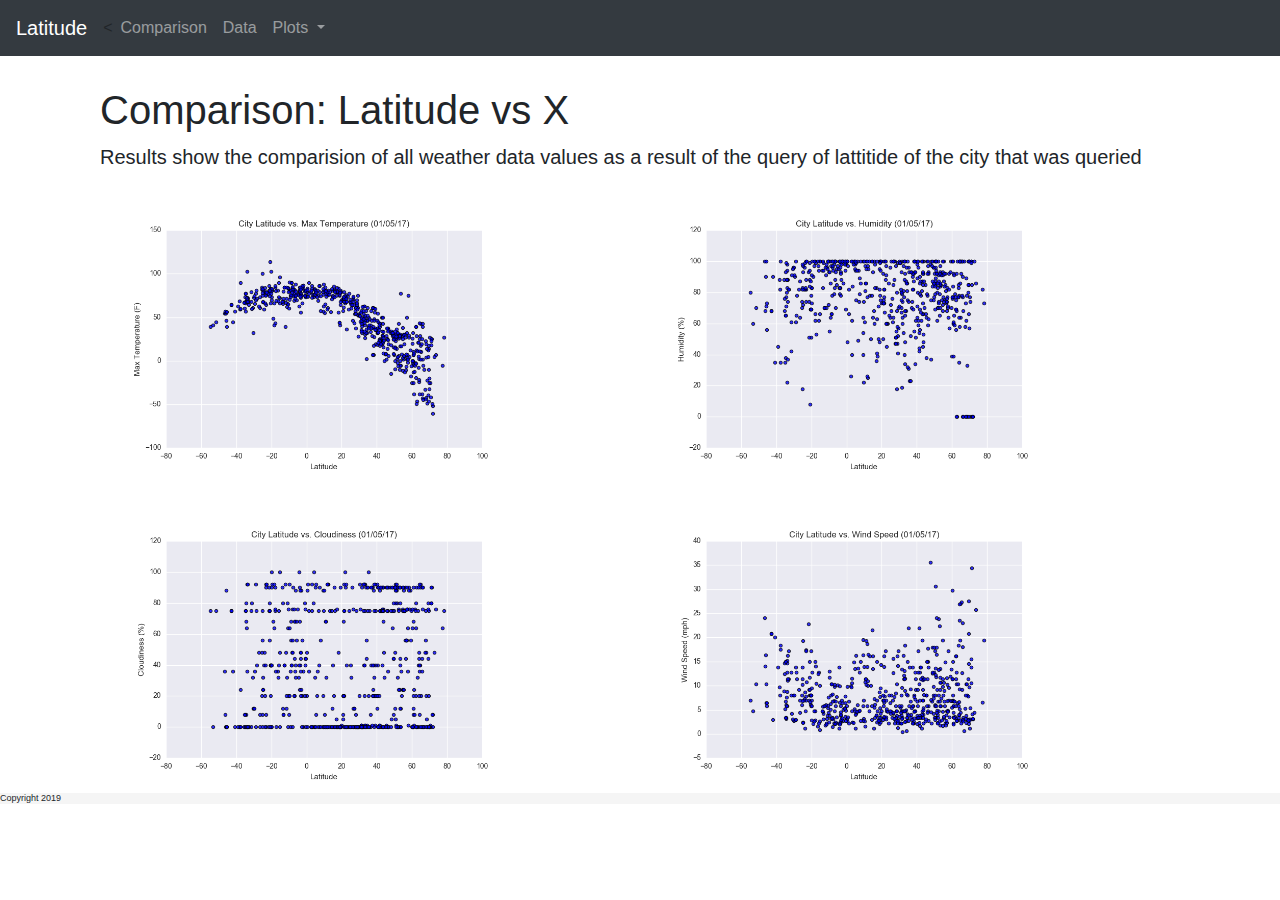
<file: comparison.html>
<!doctype html>
<html lang="en">

<head>
  <!-- Required meta tags -->
  <meta charset="utf-8">
  <meta name="viewport" content="width=device-width, initial-scale=1, shrink-to-fit=no">
  <!-- Bootstrap CSS -->
  <script src="https://code.jquery.com/jquery-3.3.1.slim.min.js" integrity="sha384-q8i/X+965DzO0rT7abK41JStQIAqVgRVzpbzo5smXKp4YfRvH+8abtTE1Pi6jizo" crossorigin="anonymous"></script>
  <script src="https://cdnjs.cloudflare.com/ajax/libs/popper.js/1.14.7/umd/popper.min.js" integrity="sha384-UO2eT0CpHqdSJQ6hJty5KVphtPhzWj9WO1clHTMGa3JDZwrnQq4sF86dIHNDz0W1" crossorigin="anonymous"></script>
<link rel="stylesheet" href="https://maxcdn.bootstrapcdn.com/bootstrap/4.0.0/css/bootstrap.min.css"
  integrity="sha384-Gn5384xqQ1aoWXA+058RXPxPg6fy4IWvTNh0E263XmFcJlSAwiGgFAW/dAiS6JXm" crossorigin="anonymous">
  
    <title>WeatherWeb</title>
  <!-- <style type="text/css"> -->
  <link rel="stylesheet" type="text/css" href="margins.css">
  </style> 
  
</head>

<body>
    <nav class="navbar navbar-expand-sm bg-dark navbar-dark">
        <!-- Brand -->
        <a class="navbar-brand" href="https://mufaan.github.io/Web_Design_Challenge/index.html">Latitude</a>
      
        <!-- Links -->
        <<ul class="navbar-nav">
          <li class="nav-item">
            <a class="nav-link" href="comparison.html">Comparison</a>
          </li>
          <li class="nav-item">
            <a class="nav-link" href="citieshtml.html">Data</a>
          </li>
    
          <!-- Dropdown -->
          <li class="nav-item dropdown">
            <a class="nav-link dropdown-toggle" href="#" id="navbardrop" data-toggle="dropdown">
              Plots
            </a>
            <div class="dropdown-menu">
              <a class="dropdown-item" href="thepage2.html">MaxTemp</a>
              <a class="dropdown-item" href="thepage3.html">Humidity</a>
              <a class="dropdown-item" href="thepage4.html">Cloudiness</a>
              <a class="dropdown-item" href="thepage5.html">WindSpeed</a>
            </div>
          </li>
    
        
        </ul>
      </nav>





  <div class="container" style="margin-top:30px;">

   

      <div class="col-sm-12">
        <h1>Comparison: Latitude vs X</h1>
        <p class="lead">Results show the comparision of all weather data values as a result of the query of lattitide of the city that was
          queried
        </p>
        <div class="container" style="margin-top:30px;">

          <div class="row">
            <div class="col-sm-6">
                <a href="https://mufaan.github.io/Web_Design_Challenge/thepage2.html">
              <img src="maxtemp.png"  alt="this" width="80%"></a>
            </div>
            <div class="col-sm-6">
                <a href="https://mufaan.github.io/Web_Design_Challenge/Something3.html">
              <img src="humidity.png" alt="this" width="80%"></a>
            </div>

            <div class="container" style="margin-top:30px;">

              <div class="row">
                <div class="col-sm-6">
                    <a href="https://mufaan.github.io/Web_Design_Challenge/Something4.html">
                  <img src="cloudiness.png" alt="this" width="80%"></a>
                </div>
                <div class="col-sm-6">
                    <a href="https://mufaan.github.io/Web_Design_Challenge/Something5.html">
                  <img src="windspeed.png" alt="this" width="80%"></a>
                </div>
              </div>
            </div>
          </div>
        </div>
      </div>
    </div>
  
  <div class="panel-footer" ; style="background-color: whitesmoke;">
    <h4>Copyright 2019</h4>
  </div>

  <script src="https://code.jquery.com/jquery-3.3.1.slim.min.js" integrity="sha384-q8i/X+965DzO0rT7abK41JStQIAqVgRVzpbzo5smXKp4YfRvH+8abtTE1Pi6jizo" crossorigin="anonymous"></script>
  <script src="https://cdnjs.cloudflare.com/ajax/libs/popper.js/1.14.7/umd/popper.min.js" integrity="sha384-UO2eT0CpHqdSJQ6hJty5KVphtPhzWj9WO1clHTMGa3JDZwrnQq4sF86dIHNDz0W1" crossorigin="anonymous"></script>
  <script src="https://stackpath.bootstrapcdn.com/bootstrap/4.3.1/js/bootstrap.min.js" integrity="sha384-JjSmVgyd0p3pXB1rRibZUAYoIIy6OrQ6VrjIEaFf/nJGzIxFDsf4x0xIM+B07jRM" crossorigin="anonymous"></script>
</body>

</html>
</file>
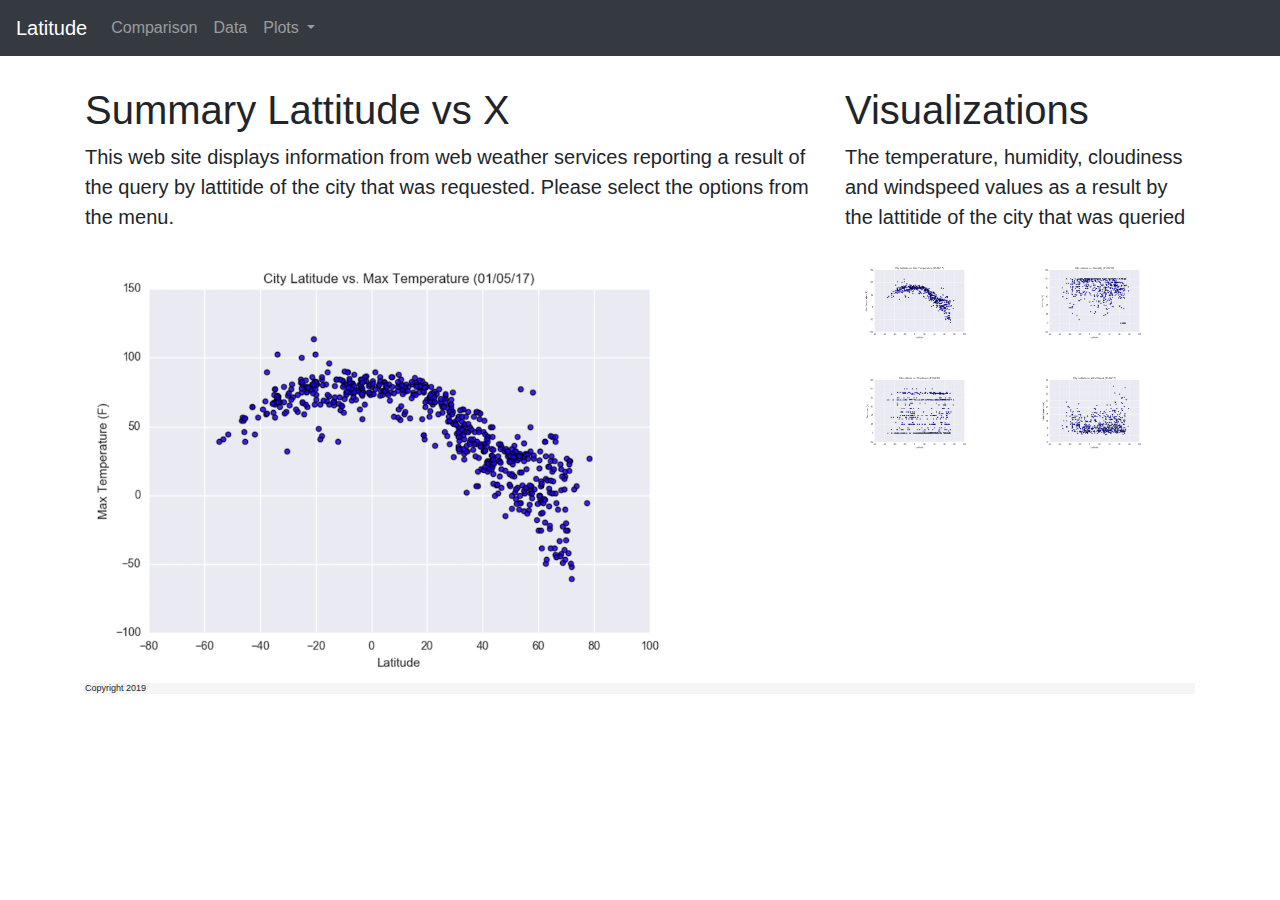
<file: html1.html>
<!doctype html>
<html lang="en">

<head>
  <!-- Required meta tags -->
  <meta charset="utf-8">
  <meta name="viewport" content="width=device-width, initial-scale=1, shrink-to-fit=no">
  <!-- Bootstrap CSS -->
  <link rel="stylesheet" href="https://maxcdn.bootstrapcdn.com/bootstrap/4.0.0/css/bootstrap.min.css"
    integrity="sha384-Gn5384xqQ1aoWXA+058RXPxPg6fy4IWvTNh0E263XmFcJlSAwiGgFAW/dAiS6JXm" crossorigin="anonymous">
  <script src="https://code.jquery.com/jquery-3.3.1.slim.min.js"
    integrity="sha384-q8i/X+965DzO0rT7abK41JStQIAqVgRVzpbzo5smXKp4YfRvH+8abtTE1Pi6jizo"
    crossorigin="anonymous"></script>
  <script src="https://cdnjs.cloudflare.com/ajax/libs/popper.js/1.14.7/umd/popper.min.js"
    integrity="sha384-UO2eT0CpHqdSJQ6hJty5KVphtPhzWj9WO1clHTMGa3JDZwrnQq4sF86dIHNDz0W1"
    crossorigin="anonymous"></script>
 

  <title>WeatherWeb</title>
  <!-- <style type="text/css"> -->
  <link rel="stylesheet" type="text/css" href="margins.css">
  </style>

</head>

<body>
  <nav class="navbar navbar-expand-sm bg-dark navbar-dark">
    <!-- Brand -->
    <a class="navbar-brand" href="html1.html">Latitude</a>

    <!-- Links -->
    <ul class="navbar-nav">
      <li class="nav-item">
        <a class="nav-link" href="comparison.html">Comparison</a>
      </li>
      <li class="nav-item">
        <a class="nav-link" href="citieshtml.html">Data</a>
      </li>

      <!-- Dropdown -->
      <li class="nav-item dropdown">
        <a class="nav-link dropdown-toggle" href="#" id="navbardrop" data-toggle="dropdown">
          Plots
        </a>
        <div class="dropdown-menu">
          <a class="dropdown-item" href="https://mufaan.github.io/Web_Design_Challenge/thepage2.html">MaxTemp</a>
          <a class="dropdown-item" href="https://mufaan.github.io/Web_Design_Challenge/thepage3.html">Humidity</a>
          <a class="dropdown-item" href="https://mufaan.github.io/Web_Design_Challenge/thepage4.html">Cloudiness</a>
          <a class="dropdown-item" href="https://mufaan.github.io/Web_Design_Challenge/thepage5.html">WindSpeed</a>
        </div>
      </li>

    
    </ul>
  </nav>









  <div class="container" style="margin-top:30px;">

    <div class="row">
      <div class="col-sm-8">
        <h1>Summary Lattitude vs X</h1>
        <p class="lead">This web site displays information from web weather services reporting a result of the query by
          lattitide of the city that
          was requested. Please select the options from the menu.
        </p>
        <img src="Visualizelg.png" alt="this" width="80%">
      </div>

      <div class="col-sm-4">
        <h1>Visualizations</h1>
        <p class="lead">The temperature, humidity, cloudiness and windspeed values as a result by the lattitide of the
          city that was
          queried
        </p>
        <div class="container" style="margin-top:30px;">

          <div class="row">
            <div class="col-sm-6">
              <img src="maxtemp.png" alt="the" width="80%">
            </div>
            <div class="col-sm-6">
              <img src="humidity.png" alt="this" width="80%">
            </div>

            <div class="container" style="margin-top:30px;">

              <div class="row">
                <div class="col-sm-6">
                  <img src="cloudiness.png" alt="this" width="80%">
                </div>
                <div class="col-sm-6">
                  <img src="windspeed.png" alt="this" width="80%">
                </div>
              </div>
            </div>
          </div>
        </div>
      </div>
    </div>

    <div class="panel-footer" ; style="background-color: whitesmoke;">
      <h4>Copyright 2019</h4>
    </div>

    <script src="https://code.jquery.com/jquery-3.3.1.slim.min.js"
      integrity="sha384-q8i/X+965DzO0rT7abK41JStQIAqVgRVzpbzo5smXKp4YfRvH+8abtTE1Pi6jizo"
      crossorigin="anonymous"></script>
    <script src="https://cdnjs.cloudflare.com/ajax/libs/popper.js/1.14.7/umd/popper.min.js"
      integrity="sha384-UO2eT0CpHqdSJQ6hJty5KVphtPhzWj9WO1clHTMGa3JDZwrnQq4sF86dIHNDz0W1"
      crossorigin="anonymous"></script>
    <script src="https://stackpath.bootstrapcdn.com/bootstrap/4.3.1/js/bootstrap.min.js"
      integrity="sha384-JjSmVgyd0p3pXB1rRibZUAYoIIy6OrQ6VrjIEaFf/nJGzIxFDsf4x0xIM+B07jRM"
      crossorigin="anonymous"></script>
</body>

</html>
</file>
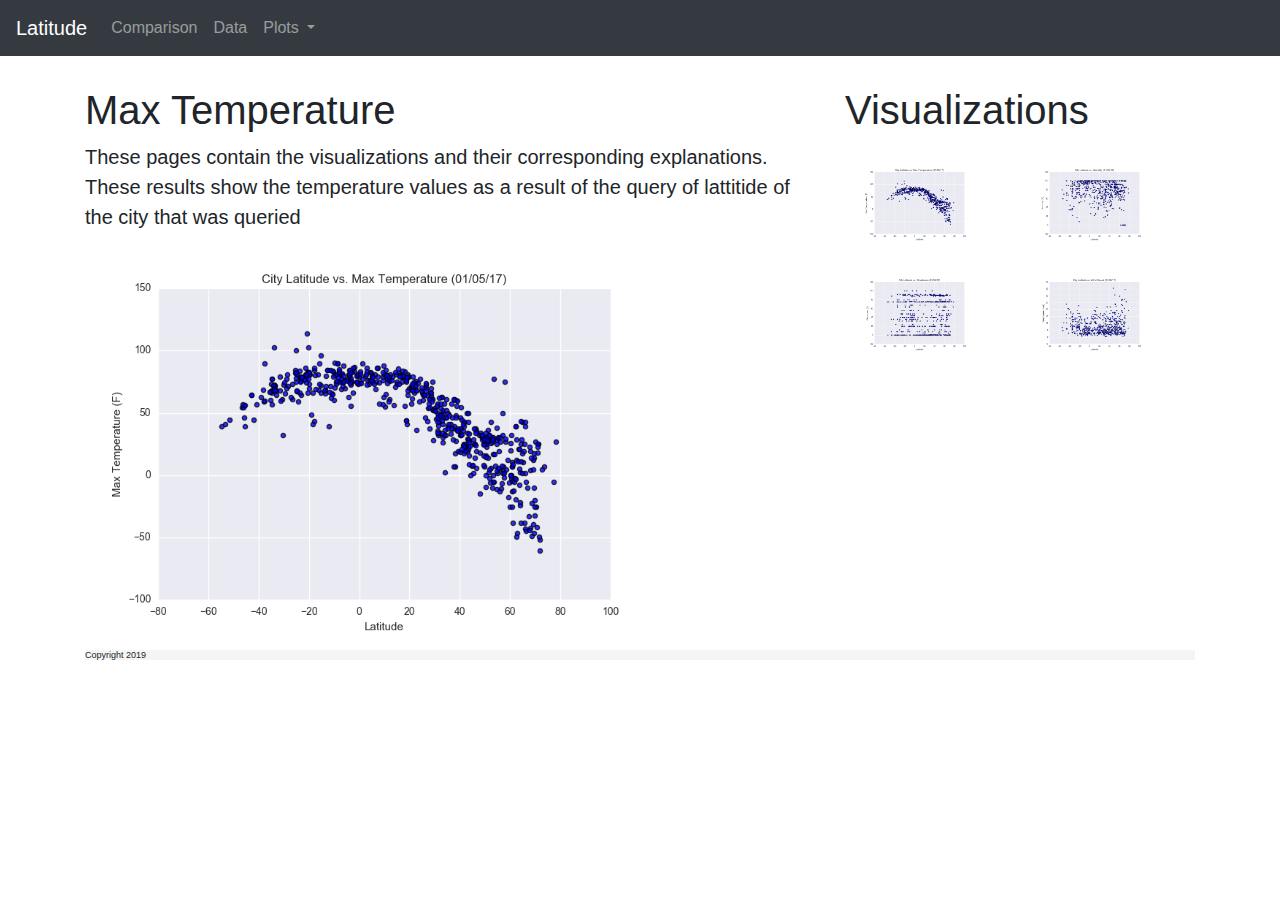
<file: thepage2.html>
<!doctype html>
<html lang="en">

<head>
  <!-- Required meta tags -->
  <meta charset="utf-8">
  <meta name="viewport" content="width=device-width, initial-scale=1, shrink-to-fit=no">
  <!-- Bootstrap CSS -->
  <script src="https://code.jquery.com/jquery-3.3.1.slim.min.js" integrity="sha384-q8i/X+965DzO0rT7abK41JStQIAqVgRVzpbzo5smXKp4YfRvH+8abtTE1Pi6jizo" crossorigin="anonymous"></script>
    <script src="https://cdnjs.cloudflare.com/ajax/libs/popper.js/1.14.7/umd/popper.min.js" integrity="sha384-UO2eT0CpHqdSJQ6hJty5KVphtPhzWj9WO1clHTMGa3JDZwrnQq4sF86dIHNDz0W1" crossorigin="anonymous"></script>
  <link rel="stylesheet" href="https://maxcdn.bootstrapcdn.com/bootstrap/4.0.0/css/bootstrap.min.css"
    integrity="sha384-Gn5384xqQ1aoWXA+058RXPxPg6fy4IWvTNh0E263XmFcJlSAwiGgFAW/dAiS6JXm" crossorigin="anonymous">
    <title>WeatherWeb</title>
  <!-- <style type="text/css"> -->
  <link rel="stylesheet" type="text/css" href="margins.css">
  </style> 
  
</head>

<body>
    <nav class="navbar navbar-expand-sm bg-dark navbar-dark">
        <!-- Brand -->
        <a class="navbar-brand" href="https://mufaan.github.io/Web_Design_Challenge/index.html">Latitude</a>
      
        <!-- Links -->
        <ul class="navbar-nav">
          <li class="nav-item">
            <a class="nav-link" href="https://mufaan.github.io/Web_Design_Challenge/comparison.html">Comparison</a>
          </li>
          <li class="nav-item">
            <a class="nav-link" href="https://mufaan.github.io/Web_Design_Challenge/citieshtml.html">Data</a>
          </li>
      
          <!-- Dropdown -->
          <li class="nav-item dropdown">
            <a class="nav-link dropdown-toggle" href="#" id="navbardrop" data-toggle="dropdown">
              Plots
            </a>
            <div class="dropdown-menu">
              <a class="dropdown-item" href="thepage2.html">MaxTemp</a>
              <a class="dropdown-item" href="thepage3.html">Humidity</a>
              <a class="dropdown-item" href="thepage4.html">Cloudiness</a>
              <a class="dropdown-item" href="thepage5.html">WindSpeed</a>
            </div>
          </li>
        </ul>
      </nav>









  <div class="container" style="margin-top:30px;">

    <div class="row">
      <div class="col-sm-8">
        <h1>Max Temperature</h1>
        <p class="lead">These pages contain the visualizations and their corresponding explanations. These results show the temperature values as a result of the query of lattitide of the city that
        was queried 
        </p>
        <img src="maxtemp.png" alt="this" width="80%">
      </div>

      <div class="col-sm-4">
        <h1>Visualizations</h1>
        <p class="lead">
        </p>
        <div class="container" style="margin-top:30px;">

          <div class="row">
            <div class="col-sm-6">
              <img src="maxtemp.png" alt="this" width="80%">
            </div>
            <div class="col-sm-6">
              <img src="humidity.png" alt="this" width="80%">
            </div>

            <div class="container" style="margin-top:30px;">

              <div class="row">
                <div class="col-sm-6">
                  <img src="cloudiness.png" alt="this" width="80%">
                </div>
                <div class="col-sm-6">
                  <img src="windspeed.png" alt="this" width="80%">
                </div>
              </div>
            </div>
          </div>
        </div>
      </div>
    </div>
  
  <div class="panel-footer" ; style="background-color: whitesmoke;">
    <h4>Copyright 2019</h4>
  </div>

  <script src="https://code.jquery.com/jquery-3.3.1.slim.min.js" integrity="sha384-q8i/X+965DzO0rT7abK41JStQIAqVgRVzpbzo5smXKp4YfRvH+8abtTE1Pi6jizo" crossorigin="anonymous"></script>
  <script src="https://cdnjs.cloudflare.com/ajax/libs/popper.js/1.14.7/umd/popper.min.js" integrity="sha384-UO2eT0CpHqdSJQ6hJty5KVphtPhzWj9WO1clHTMGa3JDZwrnQq4sF86dIHNDz0W1" crossorigin="anonymous"></script>
  <script src="https://stackpath.bootstrapcdn.com/bootstrap/4.3.1/js/bootstrap.min.js" integrity="sha384-JjSmVgyd0p3pXB1rRibZUAYoIIy6OrQ6VrjIEaFf/nJGzIxFDsf4x0xIM+B07jRM" crossorigin="anonymous"></script>
</body>

</html>
</file>
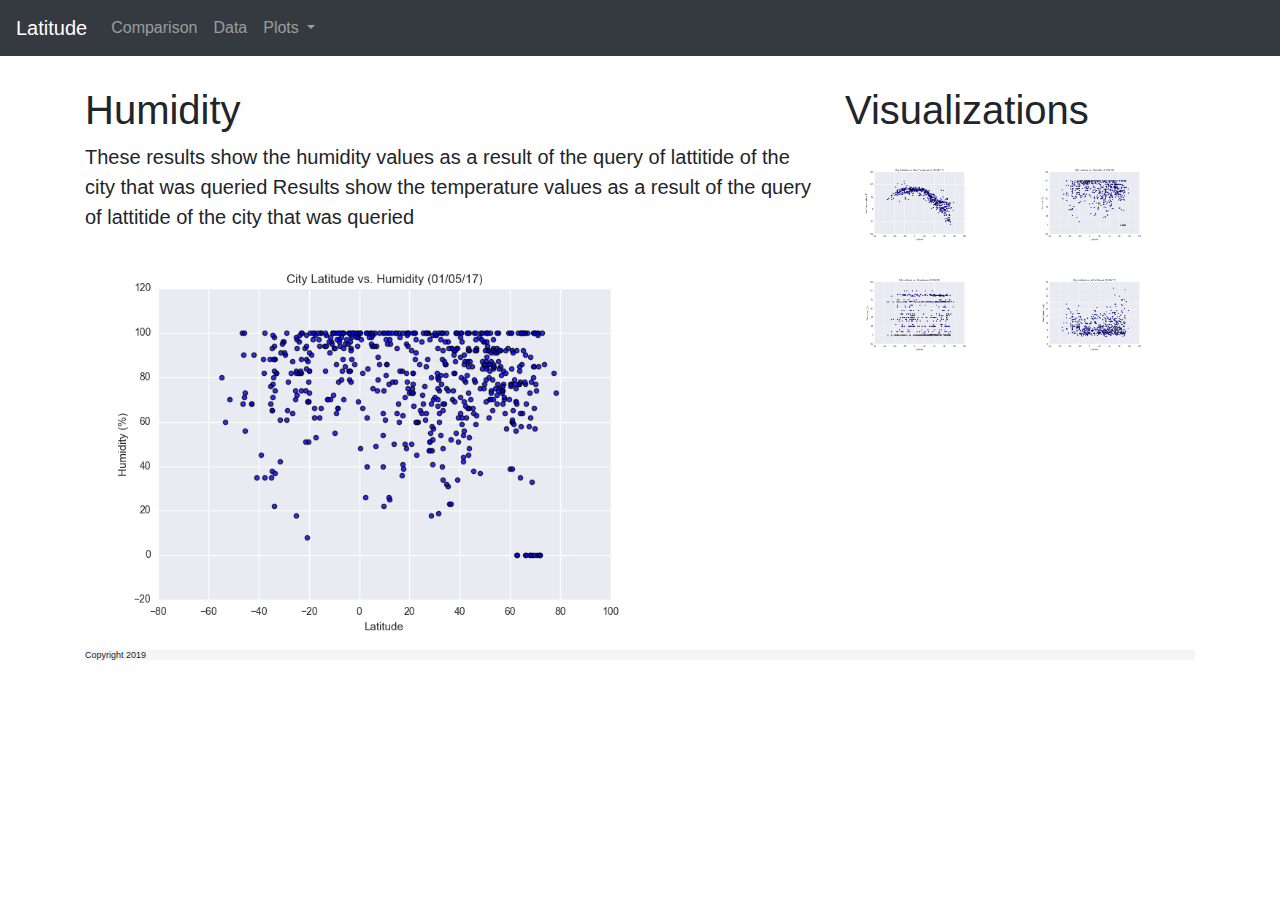
<file: thepage3.html>
<!doctype html>
<html lang="en">

<head>
  <!-- Required meta tags -->
  <meta charset="utf-8">
  <meta name="viewport" content="width=device-width, initial-scale=1, shrink-to-fit=no">
  <!-- Bootstrap CSS -->
  <script src="https://code.jquery.com/jquery-3.3.1.slim.min.js" integrity="sha384-q8i/X+965DzO0rT7abK41JStQIAqVgRVzpbzo5smXKp4YfRvH+8abtTE1Pi6jizo" crossorigin="anonymous"></script>
    <script src="https://cdnjs.cloudflare.com/ajax/libs/popper.js/1.14.7/umd/popper.min.js" integrity="sha384-UO2eT0CpHqdSJQ6hJty5KVphtPhzWj9WO1clHTMGa3JDZwrnQq4sF86dIHNDz0W1" crossorigin="anonymous"></script>
  <link rel="stylesheet" href="https://maxcdn.bootstrapcdn.com/bootstrap/4.0.0/css/bootstrap.min.css"
    integrity="sha384-Gn5384xqQ1aoWXA+058RXPxPg6fy4IWvTNh0E263XmFcJlSAwiGgFAW/dAiS6JXm" crossorigin="anonymous">
    <title>WeatherWeb</title>
  <!-- <style type="text/css"> -->
  <link rel="stylesheet" type="text/css" href="margins.css">
  </style> 
  
</head>

<body>
    <nav class="navbar navbar-expand-sm bg-dark navbar-dark">
        <!-- Brand -->
        <a class="navbar-brand" href="https://mufaan.github.io/Web_Design_Challenge/index.html">Latitude</a>
      
        <!-- Links -->
        <ul class="navbar-nav">
          <li class="nav-item">
            <a class="nav-link" href="https://mufaan.github.io/Web_Design_Challenge/comparison.html">Comparison</a>
          </li>
          <li class="nav-item">
            <a class="nav-link" href="https://mufaan.github.io/Web_Design_Challenge/citieshtml.html">Data</a>
          </li>
      
          <!-- Dropdown -->
          <li class="nav-item dropdown">
            <a class="nav-link dropdown-toggle" href="#" id="navbardrop" data-toggle="dropdown">
              Plots
            </a>
            <div class="dropdown-menu">
              <a class="dropdown-item" href="thepage2.html">MaxTemp</a>
              <a class="dropdown-item" href="thepage3.html">Humidity</a>
              <a class="dropdown-item" href="thepage4.html">Cloudiness</a>
              <a class="dropdown-item" href="thepage5.html">WindSpeed</a>
            </div>
          </li>
        </ul>
      </nav>









  <div class="container" style="margin-top:30px;">

    <div class="row">
      <div class="col-sm-8">
        <h1>Humidity</h1>
        <p class="lead">These results show the humidity values as a result of the query of lattitide of the city that
          was queried Results show the temperature values as a result of the query of lattitide of the city that was
          queried
        </p>
        <img src="humidity.png" alt="this" width="80%">
      </div>

      <div class="col-sm-4">
        <h1>Visualizations</h1>
        <p class="lead">
        </p>
        <div class="container" style="margin-top:30px;">

          <div class="row">
            <div class="col-sm-6">
              <img src="maxtemp.png" alt="this" width="80%">
            </div>
            <div class="col-sm-6">
              <img src="humidity.png" alt="this" width="80%">
            </div>

            <div class="container" style="margin-top:30px;">

              <div class="row">
                <div class="col-sm-6">
                  <img src="cloudiness.png" alt="this" width="80%">
                </div>
                <div class="col-sm-6">
                  <img src="windspeed.png" alt="this" width="80%">
                </div>
              </div>
            </div>
          </div>
        </div>
      </div>
    </div>
  
  <div class="panel-footer" ; style="background-color: whitesmoke;">
    <h4>Copyright 2019</h4>
  </div>

  <script src="https://code.jquery.com/jquery-3.3.1.slim.min.js" integrity="sha384-q8i/X+965DzO0rT7abK41JStQIAqVgRVzpbzo5smXKp4YfRvH+8abtTE1Pi6jizo" crossorigin="anonymous"></script>
  <script src="https://cdnjs.cloudflare.com/ajax/libs/popper.js/1.14.7/umd/popper.min.js" integrity="sha384-UO2eT0CpHqdSJQ6hJty5KVphtPhzWj9WO1clHTMGa3JDZwrnQq4sF86dIHNDz0W1" crossorigin="anonymous"></script>
  <script src="https://stackpath.bootstrapcdn.com/bootstrap/4.3.1/js/bootstrap.min.js" integrity="sha384-JjSmVgyd0p3pXB1rRibZUAYoIIy6OrQ6VrjIEaFf/nJGzIxFDsf4x0xIM+B07jRM" crossorigin="anonymous"></script>
</body>

</html>
</file>
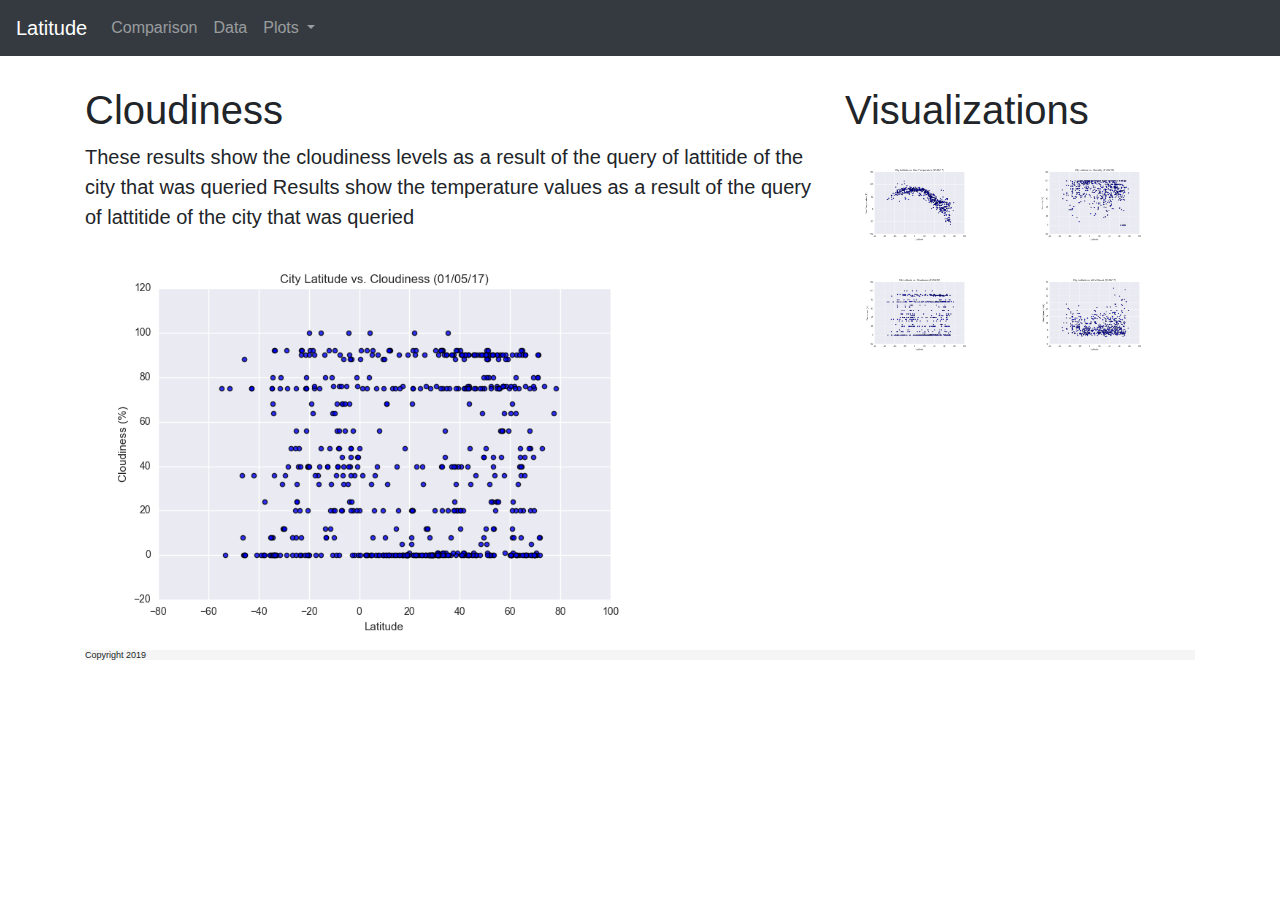
<file: thepage4.html>
<!doctype html>
<html lang="en">

<head>
  <!-- Required meta tags -->
  <meta charset="utf-8">
  <meta name="viewport" content="width=device-width, initial-scale=1, shrink-to-fit=no">
  <!-- Bootstrap CSS -->
  <script src="https://code.jquery.com/jquery-3.3.1.slim.min.js" integrity="sha384-q8i/X+965DzO0rT7abK41JStQIAqVgRVzpbzo5smXKp4YfRvH+8abtTE1Pi6jizo" crossorigin="anonymous"></script>
    <script src="https://cdnjs.cloudflare.com/ajax/libs/popper.js/1.14.7/umd/popper.min.js" integrity="sha384-UO2eT0CpHqdSJQ6hJty5KVphtPhzWj9WO1clHTMGa3JDZwrnQq4sF86dIHNDz0W1" crossorigin="anonymous"></script>
  <link rel="stylesheet" href="https://maxcdn.bootstrapcdn.com/bootstrap/4.0.0/css/bootstrap.min.css"
    integrity="sha384-Gn5384xqQ1aoWXA+058RXPxPg6fy4IWvTNh0E263XmFcJlSAwiGgFAW/dAiS6JXm" crossorigin="anonymous">
    <title>WeatherWeb</title>
  <!-- <style type="text/css"> -->
  <link rel="stylesheet" type="text/css" href="margins.css">
  </style> 
  
</head>

<body>
    <nav class="navbar navbar-expand-sm bg-dark navbar-dark">
        <!-- Brand -->
        <a class="navbar-brand" href="https://mufaan.github.io/Web_Design_Challenge/index.html">Latitude</a>
      
        <!-- Links -->
        <ul class="navbar-nav">
          <li class="nav-item">
            <a class="nav-link" href="https://mufaan.github.io/Web_Design_Challenge/comparison.html">Comparison</a>
          </li>
          <li class="nav-item">
            <a class="nav-link" href="https://mufaan.github.io/Web_Design_Challenge/citieshtml.html">Data</a>
          </li>
      
          <!-- Dropdown -->
          <li class="nav-item dropdown">
            <a class="nav-link dropdown-toggle" href="#" id="navbardrop" data-toggle="dropdown">
              Plots
            </a>
            <div class="dropdown-menu">
              <a class="dropdown-item" href="thepage2.html">MaxTemp</a>
              <a class="dropdown-item" href="thepage3.html">Humidity</a>
              <a class="dropdown-item" href="thepage4.html">Cloudiness</a>
              <a class="dropdown-item" href="thepage5.html">WindSpeed</a>
            </div>
          </li>
        </ul>
      </nav>









  <div class="container" style="margin-top:30px;">

    <div class="row">
      <div class="col-sm-8">
        <h1>Cloudiness</h1>
        <p class="lead">These results show the cloudiness levels as a result of the query of lattitide of the city that
          was queried Results show the temperature values as a result of the query of lattitide of the city that was
          queried
        </p>
        <img src="cloudiness.png" alt="this" width="80%">
      </div>

      <div class="col-sm-4">
        <h1>Visualizations</h1>
        <p class="lead">
        </p>
        <div class="container" style="margin-top:30px;">

          <div class="row">
            <div class="col-sm-6">
              <img src="maxtemp.png" alt="this" width="80%">
            </div>
            <div class="col-sm-6">
              <img src="humidity.png" alt="this" width="80%">
            </div>

            <div class="container" style="margin-top:30px;">

              <div class="row">
                <div class="col-sm-6">
                  <img src="cloudiness.png" alt="this" width="80%">
                </div>
                <div class="col-sm-6">
                  <img src="windspeed.png" alt="this" width="80%">
                </div>
              </div>
            </div>
          </div>
        </div>
      </div>
    </div>
  
  <div class="panel-footer" ; style="background-color: whitesmoke;">
    <h4>Copyright 2019</h4>
  </div>

  <script src="https://code.jquery.com/jquery-3.3.1.slim.min.js" integrity="sha384-q8i/X+965DzO0rT7abK41JStQIAqVgRVzpbzo5smXKp4YfRvH+8abtTE1Pi6jizo" crossorigin="anonymous"></script>
  <script src="https://cdnjs.cloudflare.com/ajax/libs/popper.js/1.14.7/umd/popper.min.js" integrity="sha384-UO2eT0CpHqdSJQ6hJty5KVphtPhzWj9WO1clHTMGa3JDZwrnQq4sF86dIHNDz0W1" crossorigin="anonymous"></script>
  <script src="https://stackpath.bootstrapcdn.com/bootstrap/4.3.1/js/bootstrap.min.js" integrity="sha384-JjSmVgyd0p3pXB1rRibZUAYoIIy6OrQ6VrjIEaFf/nJGzIxFDsf4x0xIM+B07jRM" crossorigin="anonymous"></script>
</body>

</html>
</file>
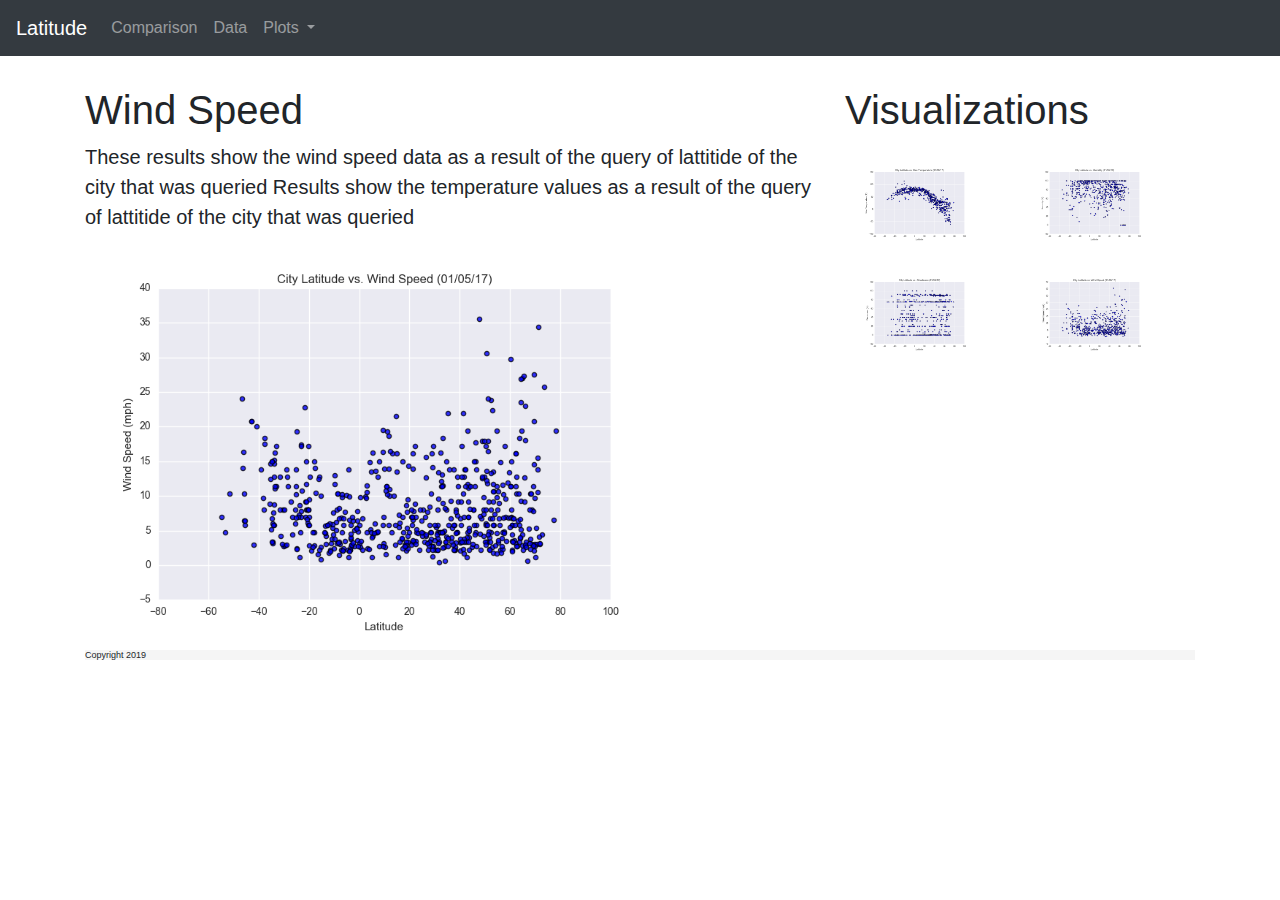
<file: thepage5.html>
<!doctype html>
<html lang="en">

<head>
  <!-- Required meta tags -->
  <meta charset="utf-8">
  <meta name="viewport" content="width=device-width, initial-scale=1, shrink-to-fit=no">
  <!-- Bootstrap CSS -->
  <script src="https://code.jquery.com/jquery-3.3.1.slim.min.js" integrity="sha384-q8i/X+965DzO0rT7abK41JStQIAqVgRVzpbzo5smXKp4YfRvH+8abtTE1Pi6jizo" crossorigin="anonymous"></script>
    <script src="https://cdnjs.cloudflare.com/ajax/libs/popper.js/1.14.7/umd/popper.min.js" integrity="sha384-UO2eT0CpHqdSJQ6hJty5KVphtPhzWj9WO1clHTMGa3JDZwrnQq4sF86dIHNDz0W1" crossorigin="anonymous"></script>
  <link rel="stylesheet" href="https://maxcdn.bootstrapcdn.com/bootstrap/4.0.0/css/bootstrap.min.css"
    integrity="sha384-Gn5384xqQ1aoWXA+058RXPxPg6fy4IWvTNh0E263XmFcJlSAwiGgFAW/dAiS6JXm" crossorigin="anonymous">
    <title>WeatherWeb</title>
  <!-- <style type="text/css"> -->
  <link rel="stylesheet" type="text/css" href="margins.css">
  </style> 
  
</head>

<body>
    <nav class="navbar navbar-expand-sm bg-dark navbar-dark">
        <!-- Brand -->
        <a class="navbar-brand" href="https://mufaan.github.io/Web_Design_Challenge/index.html">Latitude</a>
      
        <!-- Links -->
        <ul class="navbar-nav">
          <li class="nav-item">
            <a class="nav-link" href="https://mufaan.github.io/Web_Design_Challenge/comparison.html">Comparison</a>
          </li>
          <li class="nav-item">
            <a class="nav-link" href="https://mufaan.github.io/Web_Design_Challenge/citieshtml.html">Data</a>
          </li>
      
          <!-- Dropdown -->
          <li class="nav-item dropdown">
            <a class="nav-link dropdown-toggle" href="#" id="navbardrop" data-toggle="dropdown">
              Plots
            </a>
            <div class="dropdown-menu">
              <a class="dropdown-item" href="thepage2.html">MaxTemp</a>
              <a class="dropdown-item" href="thepage3.html">Humidity</a>
              <a class="dropdown-item" href="thepage4.html">Cloudiness</a>
              <a class="dropdown-item" href="thepage5.html">WindSpeed</a>
            </div>
          </li>
        </ul>
      </nav>









  <div class="container" style="margin-top:30px;">

    <div class="row">
      <div class="col-sm-8">
        <h1>Wind Speed</h1>
        <p class="lead">These results show the wind speed data as a result of the query of lattitide of the city that
          was queried Results show the temperature values as a result of the query of lattitide of the city that was
          queried
        </p>
        <img src="windspeed.png" alt="this" width="80%">
      </div>

      <div class="col-sm-4">
        <h1>Visualizations</h1>
        <p class="lead">
        </p>
        <div class="container" style="margin-top:30px;">

          <div class="row">
            <div class="col-sm-6">
              <img src="maxtemp.png" alt="this" width="80%">
            </div>
            <div class="col-sm-6">
              <img src="humidity.png" alt="this" width="80%">
            </div>

            <div class="container" style="margin-top:30px;">

              <div class="row">
                <div class="col-sm-6">
                  <img src="cloudiness.png" alt="this" width="80%">
                </div>
                <div class="col-sm-6">
                  <img src="windspeed.png" alt="this" width="80%">
                </div>
              </div>
            </div>
          </div>
        </div>
      </div>
    </div>
  
  <div class="panel-footer" ; style="background-color: whitesmoke;">
    <h4>Copyright 2019</h4>
  </div>

  <script src="https://code.jquery.com/jquery-3.3.1.slim.min.js" integrity="sha384-q8i/X+965DzO0rT7abK41JStQIAqVgRVzpbzo5smXKp4YfRvH+8abtTE1Pi6jizo" crossorigin="anonymous"></script>
  <script src="https://cdnjs.cloudflare.com/ajax/libs/popper.js/1.14.7/umd/popper.min.js" integrity="sha384-UO2eT0CpHqdSJQ6hJty5KVphtPhzWj9WO1clHTMGa3JDZwrnQq4sF86dIHNDz0W1" crossorigin="anonymous"></script>
  <script src="https://stackpath.bootstrapcdn.com/bootstrap/4.3.1/js/bootstrap.min.js" integrity="sha384-JjSmVgyd0p3pXB1rRibZUAYoIIy6OrQ6VrjIEaFf/nJGzIxFDsf4x0xIM+B07jRM" crossorigin="anonymous"></script>
</body>

</html>
</file>
<file: margins.css>
.test {
  font-size: x-large;
  margin-right: 0%;
  margin-left: 0%;
  align-self: auto;
  background-color: skyblue;
  color: white;

}
h4 {
  font-size: xx-small;
  margin-right: 0%;
  margin-left: 0%;
  align-self: auto;
}

/* Header 5 needs no styling, but has to be the third element in the HTML. It cannot be placed at the true center of the page due to Header 1 occupying that space; you would have to make it so Header 1 is "inline" */
</file>
